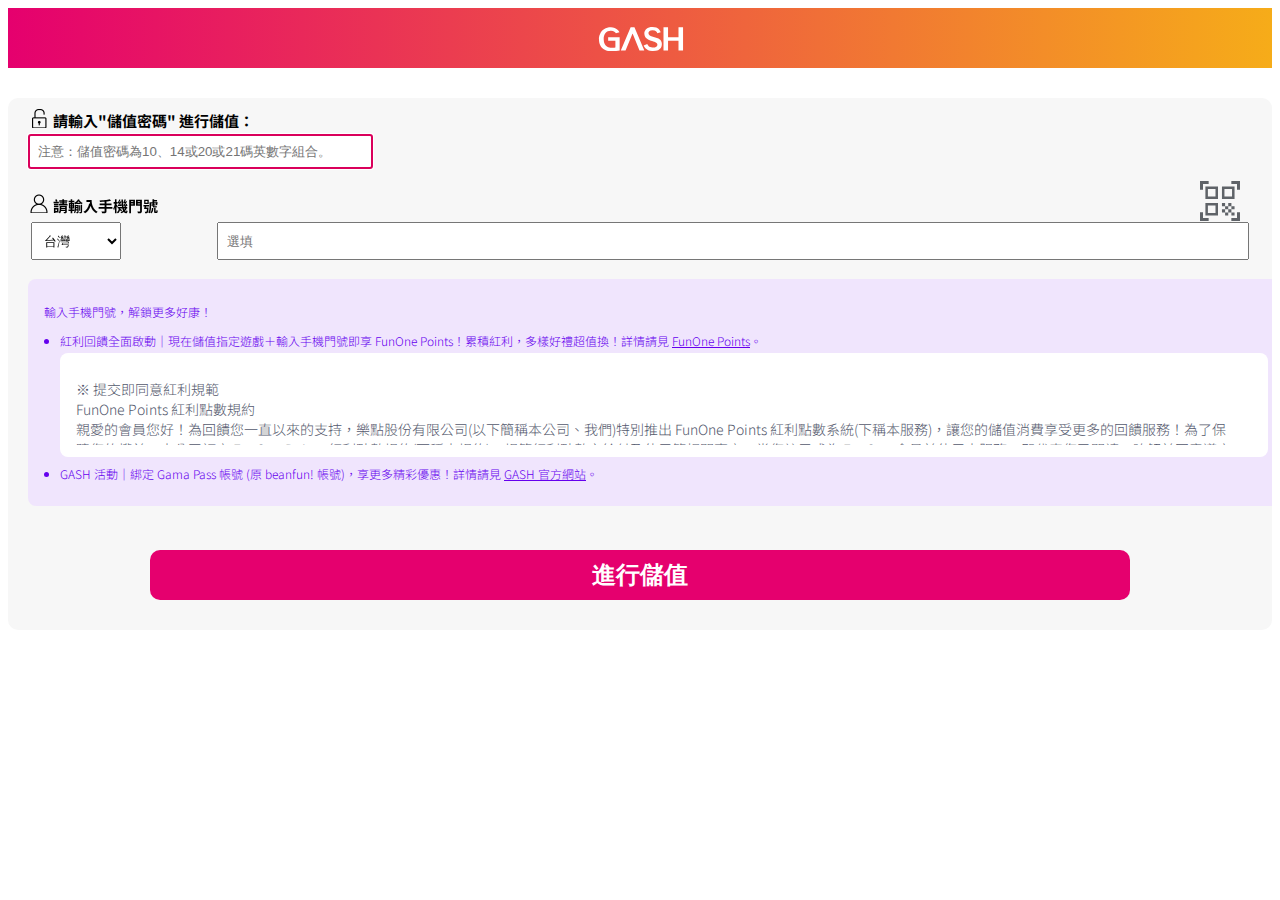
<file: inputpin/index.html>
<html>

<head>
    <meta name="viewport" content="width=device-width" />
    <meta charset="utf-8" />
    <meta http-equiv="X-UA-Compatible" content="IE=edge" />
    <meta name="viewport" content="width=device-width, initial-scale=1" />
    <title>Global Payment System</title>
    <!-- Bootstrap CSS -->
    <link rel="stylesheet" href="https://maxcdn.bootstrapcdn.com/bootstrap/3.3.6/css/bootstrap.min.css" integrity="sha384-1q8mTJOASx8j1Au+a5WDVnPi2lkFfwwEAa8hDDdjZlpLegxhjVME1fgjWPGmkzs7" crossorigin="anonymous" />
    <link href="./Content/new.css" rel="stylesheet" type="text/css" />
    <script type="text/javascript" async="" src="https://www.googletagmanager.com/gtag/js?id=G-YP8RTNJ7DP&amp;cx=c&amp;_slc=1"></script>
    <script src="./Scripts/jquery-1.11.2.min.js"></script>
    <script src="./Scripts/jquery.blockUI.js"></script>
    <script src="./Scripts/jquery.validate.min.js"></script>
    <script src="./Scripts/html5-qrcode@2.3.8.min.js"></script>
    <script src="./Scripts/qrcode-scanner-init.js"></script>
    <script language="javascript" type="text/javascript">
    $(document).ready(function() {
        // Html5Qrcode scanner
        qrcodeScannerInit({
            inputSelector: "#txtPin",
            buttonSelector: "#openscanner"
        });

        $("#txtPin").focus();
    });

    // Detected Pin text when key down
    function pinKeyDown(key) {

        if (key.keyCode == 13) return false;
        else if (key.keyCode == 123) {
            if (navigator.userAgent.match(/(GoogleTV|SmartTV|Internet.TV|NetCast|NETTV|AppleTV|boxee|Kylo|Roku|DLNADOC|CE\-HTML|Xbox|PLAYSTATION.3|Wii|Viera)/i)) {
                document.getElementById("btn_Enter").click();
            }
        }
        return true;
    }

    function btnClientClick(obj) {
        var pinText = $("#txtPin").val();
        var regu = "^[a-h,j-n,p-z,A-H,J-N,P-Z,0-9]+$";
        var re = new RegExp(regu);
        var lang = "zh-tw";
        var errMsg = "";

        var mobile = $("#txtPhone").val();
        var regu2 = "^[0-9]+$";
        var re2 = new RegExp(regu2);
        var errMsg2 = "";
        var country = $("#GashMemberType").val();


        if (document.getElementById("UserLanguage") != null && document.getElementById("UserLanguage").value != "") {
            lang = document.getElementById("UserLanguage").value;
        }

        if (!re.test(pinText)) {
            switch (lang.toLowerCase()) {
                case "en":
                case "en-us":
                    errMsg += "Input contains illegal characters!";
                default:
                    errMsg += "輸入含不合法字元!";
            }
        }

        if (($("#trGashMember").css("display") != "none")) {
            if (mobile.length != 0) {
                if (!re2.test(mobile)) {
                    switch (lang.toLowerCase()) {
                        case "en":
                        case "en-us":
                            errMsg2 += "Input contains illegal characters!";
                        default:
                            errMsg2 += "輸入含不合法字元!";
                    }
                }
            }
            if ((country == 'TW' && mobile.length != 10 && mobile.length != 0) || (country != 'TW' && (mobile.length < 8 || mobile.length > 20) && mobile.length != 0)) {
                errMsg2 = "";
                switch (lang.toLowerCase()) {
                    case "en":
                    case "en-us":
                        errMsg2 += "PhoneNumber format incorrect.";
                        break;
                    default:
                        errMsg2 += "請輸入正確的手機號碼";
                }
            }
        }

        if (($("#trImageVerify").css("display") != "none") && ($("#capok").val() != 'OK')) {

            switch (lang.toLowerCase()) {
                case "en":
                case "en-us":
                    errMsg += "CAPTCHA can't empty.<br/>";
                    break;
                default:
                    errMsg += "請輸入圖形驗證碼<br/>";
            }
        }

        if ((pinText.length != 14 && pinText.length != 21 && pinText.length != 20 && pinText.length != 10) || pinText.search(re) == -1) {
            switch (lang.toLowerCase()) {
                case "en":
                case "en-us":
                    errMsg += "PIN format incorrect .";
                    break;
                default:
                    errMsg += "請輸入正確的儲值密碼";
            }
        }

        if (errMsg2 != '') {
            $("#ErrMsg").text("");
            $("#ErrMsg_Gash").text(errMsg2);
            $("#txtPhone").focus();
            return false;
        }

        if (errMsg != '') {
            $("#ErrMsg_Gash").text("");
            $("#ErrMsg").text(errMsg);
            $("#txtPin").focus();
            return false;
        } else {
            obj.style.display = "none";
            switch (lang.toLowerCase()) {
                case "en":
                case "en-us":
                    $("#ErrMsg").text("Processing, please wait a minute ... ");
                    break;
                default:
                    $("#ErrMsg").text("交易處理中，請稍候");
            }
            return true;
        }
    }

    $("#txtPin").keydown(function(key) {
        return pinKeyDown(key);
    });

    $("#btn_Enter").click(function() {
        // 將i和o變成壹和零(不分大小寫)
        $("#txtPin").val($("#txtPin").val().replace(/o/ig, "0").replace(/i/ig, "1"));
        if (btnClientClick(this) == false) { return false; }
    });
    $("#chkTransBooking").click(function() {
        var boolCheck = $("#chkTransBooking").is(":checked");
        if (boolCheck) {
            $('#btn_Enter').attr("disabled", false);
            $('#btn_Enter').css("background", "#e5006e");
        } else {
            $('#btn_Enter').attr("disabled", true);
            $('#btn_Enter').css("background", "#808080");
        }
    })
    </script>
</head>

<body>
    <form action="/GPSv2/OrderProcess/Commit" method="post" novalidate="novalidate">
        <input data-val="true" data-val-required="PaymentUrl 欄位是必要項。" id="PaymentUrl" name="PaymentUrl" type="hidden" value="PINHALL/index.aspx" />
        <input data-val="true" data-val-required="RRN 欄位是必要項。" id="RRN" name="RRN" type="hidden" value="GP250317S0000086" />
        <input data-val="true" data-val-required="PAID 欄位是必要項。" id="PAID" name="PAID" type="hidden" value="COPGAM02" />
        <input data-val="true" data-val-required="UserLanguage 欄位是必要項。" id="UserLanguage" name="UserLanguage" type="hidden" value="zh-TW" /><input id="HasGashmemberInfo" name="HasGashmemberInfo" type="hidden" value="Y" />
        <div class="row">
            <header><img src="./images/logo_w.svg" width="200px" class="logo" /></header>
            <input type="hidden" id="capok" value="" />
            <div class="col-lg-4 col-lg-offset-4 col-md-6 col-md-offset-3 col-sm-6 col-sm-offset-3 col-xs-10 col-xs-offset-1 gray_bg">
                <div style="display: none;">
                    <span class="point">* 點</span>
                </div>
                <label for="password" class="title_2"><span class="pw"></span>請輸入"儲值密碼" 進行儲值：</label><br />
                <input class="col-lg-12 col-md-12 col-sm-12 col-xs-12" data-val="true" data-val-pinvalidation="請輸入正確的儲值密碼(PIN format incorrect)" data-val-required="請輸入儲值密碼(PIN is required)" id="txtPin" maxlength="21" name="Pin" placeholder="注意：儲值密碼為10、14或20或21碼英數字組合。" size="35" type="text" value="" />
                <span id="openscanner">
                    <div style="position: relative;"><img src="./images/qr_code_scanner_100dp.svg" style="cursor: pointer; height: 1.5em; transform: translateY(-50%); position: absolute; font-size: 2rem; top: 2rem; right: 0.5rem;" /></div>
                    <div id="reader"></div>
                </span>
                <!-- ShowImgVerify Start -->
                <div id="trImageVerify" style="display: none;">
                    <div class="validation-summary-valid" data-valmsg-summary="true">
                        <ul>
                            <li style="display: none;"></li>
                        </ul>
                    </div>
                </div>
                <!-- ShowImgVerify End -->
                <br />
                <!-- GashMember Start -->
                <div id="trGashMember" style="">
                    <label for="account" class="title"><span class="account"></span>請輸入手機門號</label><br />
                    <table width="100%">
                        <tbody>
                            <tr>
                                <td width="14%">
                                    <select id="GashMemberType" name="GashMemberType">
                                        <option value="TW">台灣</option>
                                        <option value="HK">香港</option>
                                        <option value="MO">澳門</option>
                                        <option value="US">美國</option>
                                        <option value="SG">新加坡</option>
                                        <option value="TL">泰國</option>
                                        <option value="VN">越南</option>
                                        <option value="MY">馬來西亞</option>
                                        <option value="ID">印尼</option>
                                        <option value="CN">中國</option>
                                        <option value="JP">日本</option>
                                        <option value="KR">韓國</option>
                                    </select>
                                </td>
                                <td width="1%"></td>
                                <td width="85%">
                                    <input id="txtPhone" maxlength="20" name="GashMemberID" placeholder="選填" style="width: 100%;" type="text" value="" />
                                </td>
                            </tr>
                        </tbody>
                    </table>
                </div>
                <div class="event_info">
                    <p>輸入手機門號，解鎖更多好康！</p>
                    <ul>
                        <li>
                            紅利回饋全面啟動｜現在儲值指定遊戲＋輸入手機門號即享 FunOne Points！累積紅利，多樣好禮超值換！詳情請見 <a href="https://points.funone.io/" target="_blank">FunOne Points</a>。
                            <div class="scrollable">
                                <div>
                                    <p>
                                        ※ 提交即同意紅利規範<br>
                                        FunOne Points 紅利點數規約<br>
                                        親愛的會員您好！為回饋您一直以來的支持，樂點股份有限公司(以下簡稱本公司、我們)特別推出 FunOne Points 紅利點數系統(下稱本服務)，讓您的儲值消費享受更多的回饋服務！為了保障您的權益，本公司訂定 FunOne Points 紅利點數規約(下稱本規約)，規範紅利點數之給付及使用等相關事宜。當您註冊成為 FunOne 會員並使用本服務，即代表您已閱讀、瞭解並同意遵守本規約及相關規範。<br>
                                        壹、紅利點數累積<br>
                                        1、累積紅利點數前要準備些什麼？<br>
                                        在累積紅利點數前，請您先註冊成為 FunOne 會員，並通過手機身分認證，即可開啟累積紅利點數的服務。<br>
                                        ※ 由於紅利點數發放時將依照 GASH 點數儲值時所輸入的手機號碼進行派發，若儲值當下尚未成為 FunOne 會員，須於儲值後登入 FunOne Points 官方網站，進行會員註冊與點數補領。<br>
                                        ※ 請注意！會員註冊時，需綁定與儲值時輸入的相同手機號碼，且事後補領紅利點數不影響其使用期限(使用期限規定詳參本規約第五點)。<br>
                                        ※ 您若申請終止會員或經本公司撤銷、終止您的會員資格，則紅利點數及優惠等同時失效。日後如重新申請會員，將視為新會員，過去的點數與優惠將不予追溯或補發。<br>
                                        2、紅利點數怎麼獲得？<br>
                                        1. 會員於累點通路(以下定義)進行 GASH 點數儲值，並輸入正確的會員手機號碼才可累積紅利點數，若輸入錯誤，恕不接受申請追溯或補發點數。<br>
                                        ※ 請注意！購買 GASH 點數後未實際儲值於遊戲內者，無法累積紅利點數!<br>
                                        2. 每筆交易僅限登錄一組會員手機，儲值 GASH 點數時，請務必自行核對輸入資訊之正確性。<br>
                                        3. 會員須使用台灣手機門號（+886 開頭）才能參與累點機制，若使用其他國家或地區之手機號碼，將無法累積紅利點數。<br>
                                        4. 本公司目前僅依台幣交易之付款方式計算紅利點數之派發，並保留依實際營運成本、合作廠商之條件或其他必要因素進行變更之權利。若有任何調整，將以本公司公告為準。<br>
                                        5. 會員於指定活動期間內參與點數相關活動並符合活動規則者，可依活動公告所載之內容與日期獲得相應點數。<br>
                                        3、可以累積紅利點數的通路及活動？<br>
                                        1. 累點通路：凡與 GASH 點數儲值合作之遊戲通路皆可登錄累積紅利點數。惟各遊戲通路之適用規則有所差異，本公司將另行公告適用之累點通路及相關付款規則，會員應依公告內容為準。<br>
                                        2. 累點活動：依各專案活動辦法及公告內容辦理。<br>
                                        4、紅利點數的計算方式？<br>
                                        1. 單筆交易中每累積新台幣50元之儲值金額，可獲得1點紅利點數，點數計算至整數為止，小數點以後無條件捨去。<br>
                                        ※ 專案活動給點計算方式，依各活動公告內容為準。<br>
                                        2. 紅利點數之計算以「實際支付金額」為準，不含運費、折扣金額及其他非商品價值的支出。<br>
                                        3. 本公司保留排除特定活動或商品（如：促銷商品、特殊折扣品）累積紅利點數之權利。<br>
                                        5、紅利點數的使用期限？<br>
                                        1. 當年度所累積之紅利點數需於隔年度12月31日(含)前使用完畢，若未使用將會自動歸零，恕無法展延使用、折算現金或給予其他給付。<br>
                                        2. 紅利點數之累積計算依會員進行該筆儲值交易之年度為準，事後補領不影響紅利點數之使用期限。例如:若您於2025年6月進行儲值，並於2026年11月才完成會員註冊並補領點數，則該筆儲值獲得的點數仍依2025年度累積計算，最晚須於2026年12月31日前使用，逾期將自動歸零。<br>
                                        3. 紅利點數係依點數效期依序扣點，點數效期先到期者優先扣除，點數到期日相同時，則扣除先入帳之點數。紅利點數若已逾效期，則不歸還。<br>
                                        4. 本公司保有依各專案活動調整該點數規則之權利，相關規定以各專案活動公告內容為準。<br>
                                        6、注意事項<br>
                                        1. 紅利點數僅限 FunOne 會員本人帳號使用，於會員完成兌換前並不構成會員之資產，且會員不得要求將紅利點數變換現金、其他利益或轉讓、贈與他人。<br>
                                        2. 若訂單退貨或取消，該訂單所獲得的紅利點數將自動扣回。<br>
                                        3. 若會員以不正當方式獲取紅利點數（如濫用退貨機制、透過非正常交易方式獲取點數等），本公司有權暫停或取消其紅利點數，並視情節決定是否限制其使用本服務。<br>
                                        貳、紅利點數兌換<br>
                                        1、會員得使用紅利點數兌換/折抵特定合作通路或商家之商品，我們盡力提供多樣的商品回饋，詳情請參考我們的網站：<a href="https://points.funone.io" target="_blank">https://points.funone.io</a>。<br>
                                        2、紅利點數目前僅適用於台灣地區，會員僅能兌換適用於台灣之商品或服務，本公司得視市場狀況或合作夥伴政策，調整可兌換之商品或服務，並保留變更兌換條件之權利。<br>
                                        3、您所兌換的服務或商品，可能會有使用條件的限制，包括但不限於適用對象、適用期間等，兌換商品前，請仔細閱讀相關注意事項；服務或商品經兌換後無法再辦理退換貨、或是換回紅利點數。<br>
                                        4、特別提醒！紅利點數兌換的商品或服務，係由相關供應商或合作夥伴直接提供，本公司僅負責兌換程序，不對商品或服務的品質、可用性或任何後續問題負責。若需查詢或反映兌換商品或服務相關問題，請依商品或服務標示之聯繫資訊，直接聯繫供應商。我們會盡力篩選優質供應商，但不保證所有兌換商品或服務的滿意度，敬請理解。<br>
                                        參、其他說明<br>
                                        1、有關本規約未規定之事項，仍適用 FunOne 會員中心服務條款。<br>
                                        2、若因天災等不可抗力或其他不可歸責於本公司之因素，致使無法提供本服務時，將於系統恢復正常後依公告說明辦理。<br>
                                        3、本公司保留隨時修改、變更、暫停或終止本規約的權利，包括但不限於兌換資格、累點計算、兌換商品及購物折抵方式，並有權停止所有紅利點數兌換/折抵活動。相關變動將以公告為之，請以最新公告內容為準。<br>
                                        4、若有疑問，歡迎聯繫我們的客服專線：02-8226-1305，或來信客服信箱：<a href="mailto:b2ccs@gashpoint.com" target="_blank">b2ccs@gashpoint.com</a>。<br>
                                        5、本規約之解釋與適用，以中華民國法律為準據法，如因本規約產生爭議而涉訟，同意以臺灣台北地方法院為第一審管轄法院。<br>
                                        感謝您的支持與愛護！快來累積紅利點數，享受更多回饋吧！
                                    </p>
                                </div>
                            </div>
                        </li>
                        <li>GASH 活動｜綁定 Gama Pass 帳號 (原 beanfun! 帳號)，享更多精彩優惠！詳情請見 <a href="https://tw.gashpoint.com/" target="_blank">GASH 官方網站</a>。</li>
                    </ul>
                </div>
                <!-- GashMember End -->
                <!-- Booking Start -->
                <!-- <div>
                    <label class="title_2" style="color: gray;">
                        <span>GASH小叮嚀：如欲參加官網活動，上述欄位請務必填入beanfun!註冊手機門號，才能做後續資格審核及派獎喔！</span><br />
                        <span>活動詳情請至GASH官網</span><br />
                    </label>
                </div> -->
                <div class="row" style="text-align: center;">
                    <button id="btn_Enter">進行儲值</button>
                </div>
                <!--Booking End-->
            </div>
        </div>
    </form>
</body>

</html>
</file>
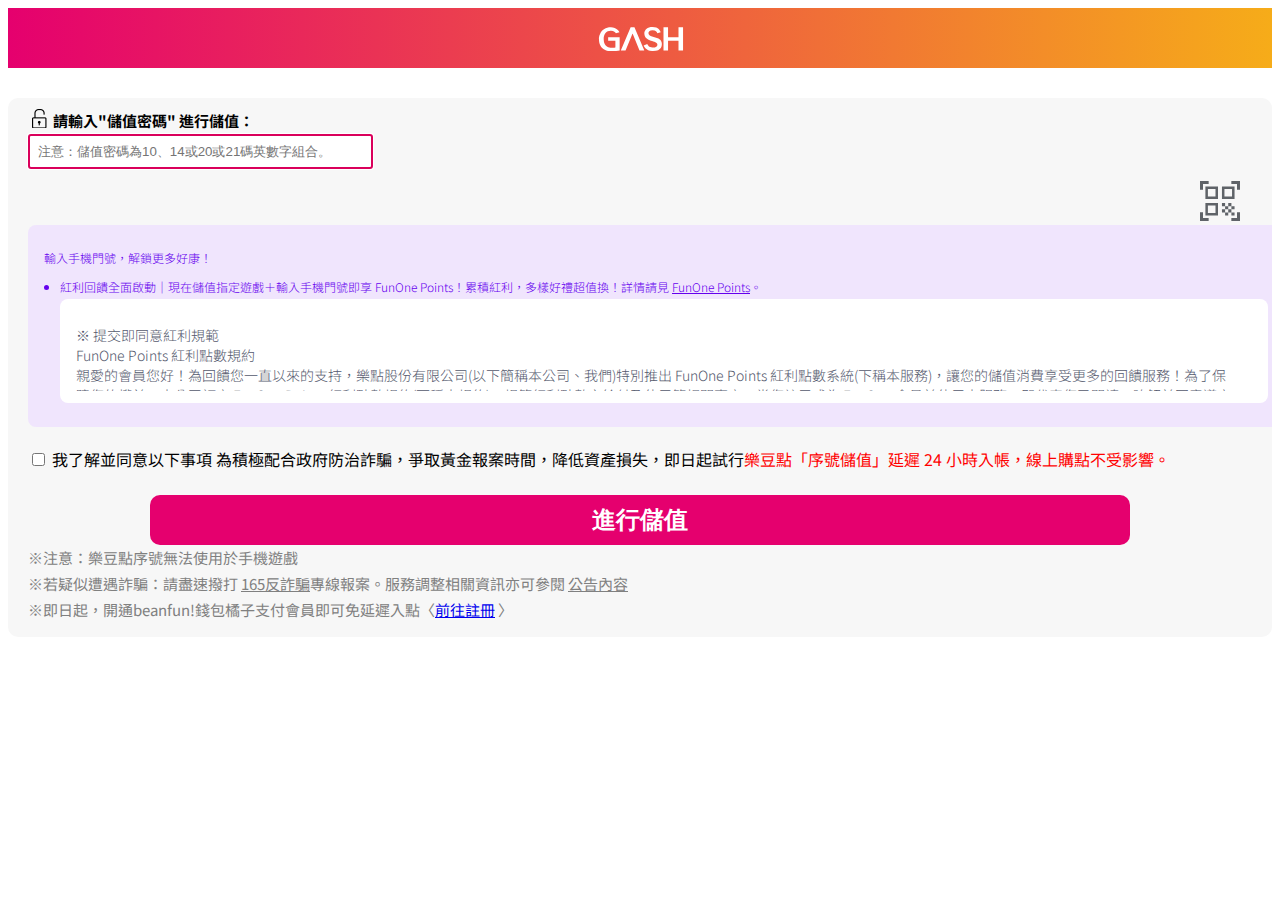
<file: inputpin/index_delay.html>
<html>

<head>
    <meta name="viewport" content="width=device-width" />
    <meta charset="utf-8" />
    <meta http-equiv="X-UA-Compatible" content="IE=edge" />
    <meta name="viewport" content="width=device-width, initial-scale=1" />
    <title>Global Payment System</title>
    <!-- Bootstrap CSS -->
    <link rel="stylesheet" href="https://maxcdn.bootstrapcdn.com/bootstrap/3.3.6/css/bootstrap.min.css" integrity="sha384-1q8mTJOASx8j1Au+a5WDVnPi2lkFfwwEAa8hDDdjZlpLegxhjVME1fgjWPGmkzs7" crossorigin="anonymous" />
    <link href="./Content/new.css" rel="stylesheet" type="text/css" />
    <script type="text/javascript" async="" src="https://www.googletagmanager.com/gtag/js?id=G-YP8RTNJ7DP&amp;cx=c&amp;_slc=1"></script>
    <script src="./Scripts/jquery-1.11.2.min.js"></script>
    <script src="./Scripts/jquery.blockUI.js"></script>
    <script src="./Scripts/jquery.validate.min.js"></script>
    <script src="./Scripts/html5-qrcode@2.3.8.min.js"></script>
    <script src="./Scripts/qrcode-scanner-init.js"></script>
    <script language="javascript" type="text/javascript">
    $(document).ready(function() {
        // Html5Qrcode scanner
        qrcodeScannerInit({
            inputSelector: "#txtPin",
            buttonSelector: "#openscanner",
        });

        $("#txtPin").focus();
    });

    //Detected Pin text when key down
    function pinKeyDown(key) {
        if (key.keyCode == 13) return false;
        else if (key.keyCode == 123) {
            if (navigator.userAgent.match(/(GoogleTV|SmartTV|Internet.TV|NetCast|NETTV|AppleTV|boxee|Kylo|Roku|DLNADOC|CE\-HTML|Xbox|PLAYSTATION.3|Wii|Viera)/i)) {
                document.getElementById("btn_Enter").click();
            }
        }
        return true;
    }

    function btnClientClick(obj) {
        var pinText = $("#txtPin").val();
        var regu = "^[a-h,j-n,p-z,A-H,J-N,P-Z,0-9]+$";
        var re = new RegExp(regu);
        var lang = "zh-tw";
        var errMsg = "";

        var mobile = $("#txtPhone").val();
        var regu2 = "^[0-9]+$";
        var re2 = new RegExp(regu2);
        var errMsg2 = "";
        var country = $("#GashMemberType").val();

        if (document.getElementById("UserLanguage") != null && document.getElementById("UserLanguage").value != "") {
            lang = document.getElementById("UserLanguage").value;
        }

        if (!re.test(pinText)) {
            switch (lang.toLowerCase()) {
                case "en":
                case "en-us":
                    errMsg += "Input contains illegal characters!";
                default:
                    errMsg += "輸入含不合法字元!";
            }
        }

        if ($("#trGashMember").css("display") != "none") {
            if (mobile.length != 0) {
                if (!re2.test(mobile)) {
                    switch (lang.toLowerCase()) {
                        case "en":
                        case "en-us":
                            errMsg2 += "Input contains illegal characters!";
                        default:
                            errMsg2 += "輸入含不合法字元!";
                    }
                }
            }
            if ((country == "TW" && mobile.length != 10 && mobile.length != 0) || (country != "TW" && (mobile.length < 8 || mobile.length > 20) && mobile.length != 0)) {
                errMsg2 = "";
                switch (lang.toLowerCase()) {
                    case "en":
                    case "en-us":
                        errMsg2 += "PhoneNumber format incorrect.";
                        break;
                    default:
                        errMsg2 += "請輸入正確的手機號碼";
                }
            }
        }

        if ($("#trImageVerify").css("display") != "none" && $("#capok").val() != "OK") {
            switch (lang.toLowerCase()) {
                case "en":
                case "en-us":
                    errMsg += "CAPTCHA can't empty.<br/>";
                    break;
                default:
                    errMsg += "請輸入圖形驗證碼<br/>";
            }
        }

        if ((pinText.length != 14 && pinText.length != 21 && pinText.length != 20 && pinText.length != 10) || pinText.search(re) == -1) {
            switch (lang.toLowerCase()) {
                case "en":
                case "en-us":
                    errMsg += "PIN format incorrect .";
                    break;
                default:
                    errMsg += "請輸入正確的儲值密碼";
            }
        }

        if (errMsg2 != "") {
            $("#ErrMsg").text("");
            $("#ErrMsg_Gash").text(errMsg2);
            $("#txtPhone").focus();
            return false;
        }

        if (errMsg != "") {
            $("#ErrMsg_Gash").text("");
            $("#ErrMsg").text(errMsg);
            $("#txtPin").focus();
            return false;
        } else {
            obj.style.display = "none";
            switch (lang.toLowerCase()) {
                case "en":
                case "en-us":
                    $("#ErrMsg").text("Processing, please wait a minute ... ");
                    break;
                default:
                    $("#ErrMsg").text("交易處理中，請稍候");
            }
            return true;
        }
    }

    $("#txtPin").keydown(function(key) {
        return pinKeyDown(key);
    });

    $("#btn_Enter").click(function() {
        //將i和o變成壹和零(不分大小寫)
        $("#txtPin").val($("#txtPin").val().replace(/o/gi, "0").replace(/i/gi, "1"));
        if (btnClientClick(this) == false) {
            return false;
        }
    });
    $("#chkTransBooking").click(function() {
        var boolCheck = $("#chkTransBooking").is(":checked");
        if (boolCheck) {
            $("#btn_Enter").attr("disabled", false);
            $("#btn_Enter").css("background", "#e5006e");
        } else {
            $("#btn_Enter").attr("disabled", true);
            $("#btn_Enter").css("background", "#808080");
        }
    });
    </script>
</head>

<body>
    <form action="/GPSv2/OrderProcess/Commit" method="post" novalidate="novalidate">
        <input data-val="true" data-val-required="PaymentUrl 欄位是必要項。" id="PaymentUrl" name="PaymentUrl" type="hidden" value="PINHALL/index.aspx" />
        <input data-val="true" data-val-required="RRN 欄位是必要項。" id="RRN" name="RRN" type="hidden" value="GP250317S0000086" />
        <input data-val="true" data-val-required="PAID 欄位是必要項。" id="PAID" name="PAID" type="hidden" value="COPGAM02" />
        <input data-val="true" data-val-required="UserLanguage 欄位是必要項。" id="UserLanguage" name="UserLanguage" type="hidden" value="zh-TW" /><input id="HasGashmemberInfo" name="HasGashmemberInfo" type="hidden" value="Y" />
        <div class="row">
            <header><img src="./images/logo_w.svg" width="200px" class="logo" /></header>
            <input type="hidden" id="capok" value="" />
            <div class="col-lg-4 col-lg-offset-4 col-md-6 col-md-offset-3 col-sm-6 col-sm-offset-3 col-xs-10 col-xs-offset-1 gray_bg">
                <span style="display: none;">
                    <span class="point">* 點</span>
                </span>
                <label for="password" class="title_2"><span class="pw"></span>請輸入"儲值密碼" 進行儲值：</label><br />
                <input class="col-lg-12 col-md-12 col-sm-12 col-xs-12" data-val="true" data-val-pinvalidation="請輸入正確的儲值密碼(PIN format incorrect)" data-val-required="請輸入儲值密碼(PIN is required)" id="txtPin" maxlength="21" name="Pin" placeholder="注意：儲值密碼為10、14或20或21碼英數字組合。" size="35" type="text" value="" />
                <span id="openscanner">
                    <div style="position: relative;">
                        <img src="./images/qr_code_scanner_100dp.svg" style="cursor: pointer; height: 1.5em; transform: translateY(-50%); position: absolute; font-size: 2rem; top: 2rem; right: 0.5rem;" />
                    </div>
                    <div id="reader"></div>
                </span>
                <!--ShowImgVerify Start-->
                <div id="trImageVerify" style="display: none;">
                    <div class="validation-summary-valid" data-valmsg-summary="true">
                        <ul>
                            <li style="display: none;"></li>
                        </ul>
                    </div>
                </div>
                <!--ShowImgVerify End-->
                <br />
                <!--GashMember Start-->
                <div id="trGashMember" style="display: none;">
                    <label for="account" class="title"><span class="account"></span>請輸入手機門號</label><br />
                    <table width="100%">
                        <tbody>
                            <tr>
                                <td width="14%">
                                    <select id="GashMemberType" name="GashMemberType">
                                        <option value="TW">台灣</option>
                                        <option value="HK">香港</option>
                                        <option value="MO">澳門</option>
                                        <option value="US">美國</option>
                                        <option value="SG">新加坡</option>
                                        <option value="TL">泰國</option>
                                        <option value="VN">越南</option>
                                        <option value="MY">馬來西亞</option>
                                        <option value="ID">印尼</option>
                                        <option value="CN">中國</option>
                                        <option value="JP">日本</option>
                                        <option value="KR">韓國</option>
                                    </select>
                                </td>
                                <td width="1%"></td>
                                <td width="85%">
                                    <input id="txtPhone" maxlength="20" name="GashMemberID" placeholder="選填" style="width: 100%;" type="text" value="" />
                                </td>
                            </tr>
                        </tbody>
                    </table>
                </div>
                <div class="event_info pointMode">
                    <p>輸入手機門號，解鎖更多好康！</p>
                    <ul>
                        <li>
                            紅利回饋全面啟動｜現在儲值指定遊戲＋輸入手機門號即享 FunOne Points！累積紅利，多樣好禮超值換！詳情請見 <a href="https://points.funone.io/" target="_blank">FunOne Points</a>。
                            <div class="scrollable">
                                <div>
                                    <p>
                                        ※ 提交即同意紅利規範<br>
                                        FunOne Points 紅利點數規約<br>
                                        親愛的會員您好！為回饋您一直以來的支持，樂點股份有限公司(以下簡稱本公司、我們)特別推出 FunOne Points 紅利點數系統(下稱本服務)，讓您的儲值消費享受更多的回饋服務！為了保障您的權益，本公司訂定 FunOne Points 紅利點數規約(下稱本規約)，規範紅利點數之給付及使用等相關事宜。當您註冊成為 FunOne 會員並使用本服務，即代表您已閱讀、瞭解並同意遵守本規約及相關規範。<br>
                                        壹、紅利點數累積<br>
                                        1、累積紅利點數前要準備些什麼？<br>
                                        在累積紅利點數前，請您先註冊成為 FunOne 會員，並通過手機身分認證，即可開啟累積紅利點數的服務。<br>
                                        ※ 由於紅利點數發放時將依照 GASH 點數儲值時所輸入的手機號碼進行派發，若儲值當下尚未成為 FunOne 會員，須於儲值後登入 FunOne Points 官方網站，進行會員註冊與點數補領。<br>
                                        ※ 請注意！會員註冊時，需綁定與儲值時輸入的相同手機號碼，且事後補領紅利點數不影響其使用期限(使用期限規定詳參本規約第五點)。<br>
                                        ※ 您若申請終止會員或經本公司撤銷、終止您的會員資格，則紅利點數及優惠等同時失效。日後如重新申請會員，將視為新會員，過去的點數與優惠將不予追溯或補發。<br>
                                        2、紅利點數怎麼獲得？<br>
                                        1. 會員於累點通路(以下定義)進行 GASH 點數儲值，並輸入正確的會員手機號碼才可累積紅利點數，若輸入錯誤，恕不接受申請追溯或補發點數。<br>
                                        ※ 請注意！購買 GASH 點數後未實際儲值於遊戲內者，無法累積紅利點數!<br>
                                        2. 每筆交易僅限登錄一組會員手機，儲值 GASH 點數時，請務必自行核對輸入資訊之正確性。<br>
                                        3. 會員須使用台灣手機門號（+886 開頭）才能參與累點機制，若使用其他國家或地區之手機號碼，將無法累積紅利點數。<br>
                                        4. 本公司目前僅依台幣交易之付款方式計算紅利點數之派發，並保留依實際營運成本、合作廠商之條件或其他必要因素進行變更之權利。若有任何調整，將以本公司公告為準。<br>
                                        5. 會員於指定活動期間內參與點數相關活動並符合活動規則者，可依活動公告所載之內容與日期獲得相應點數。<br>
                                        3、可以累積紅利點數的通路及活動？<br>
                                        1. 累點通路：凡與 GASH 點數儲值合作之遊戲通路皆可登錄累積紅利點數。惟各遊戲通路之適用規則有所差異，本公司將另行公告適用之累點通路及相關付款規則，會員應依公告內容為準。<br>
                                        2. 累點活動：依各專案活動辦法及公告內容辦理。<br>
                                        4、紅利點數的計算方式？<br>
                                        1. 單筆交易中每累積新台幣50元之儲值金額，可獲得1點紅利點數，點數計算至整數為止，小數點以後無條件捨去。<br>
                                        ※ 專案活動給點計算方式，依各活動公告內容為準。<br>
                                        2. 紅利點數之計算以「實際支付金額」為準，不含運費、折扣金額及其他非商品價值的支出。<br>
                                        3. 本公司保留排除特定活動或商品（如：促銷商品、特殊折扣品）累積紅利點數之權利。<br>
                                        5、紅利點數的使用期限？<br>
                                        1. 當年度所累積之紅利點數需於隔年度12月31日(含)前使用完畢，若未使用將會自動歸零，恕無法展延使用、折算現金或給予其他給付。<br>
                                        2. 紅利點數之累積計算依會員進行該筆儲值交易之年度為準，事後補領不影響紅利點數之使用期限。例如:若您於2025年6月進行儲值，並於2026年11月才完成會員註冊並補領點數，則該筆儲值獲得的點數仍依2025年度累積計算，最晚須於2026年12月31日前使用，逾期將自動歸零。<br>
                                        3. 紅利點數係依點數效期依序扣點，點數效期先到期者優先扣除，點數到期日相同時，則扣除先入帳之點數。紅利點數若已逾效期，則不歸還。<br>
                                        4. 本公司保有依各專案活動調整該點數規則之權利，相關規定以各專案活動公告內容為準。<br>
                                        6、注意事項<br>
                                        1. 紅利點數僅限 FunOne 會員本人帳號使用，於會員完成兌換前並不構成會員之資產，且會員不得要求將紅利點數變換現金、其他利益或轉讓、贈與他人。<br>
                                        2. 若訂單退貨或取消，該訂單所獲得的紅利點數將自動扣回。<br>
                                        3. 若會員以不正當方式獲取紅利點數（如濫用退貨機制、透過非正常交易方式獲取點數等），本公司有權暫停或取消其紅利點數，並視情節決定是否限制其使用本服務。<br>
                                        貳、紅利點數兌換<br>
                                        1、會員得使用紅利點數兌換/折抵特定合作通路或商家之商品，我們盡力提供多樣的商品回饋，詳情請參考我們的網站：<a href="https://points.funone.io" target="_blank">https://points.funone.io</a>。<br>
                                        2、紅利點數目前僅適用於台灣地區，會員僅能兌換適用於台灣之商品或服務，本公司得視市場狀況或合作夥伴政策，調整可兌換之商品或服務，並保留變更兌換條件之權利。<br>
                                        3、您所兌換的服務或商品，可能會有使用條件的限制，包括但不限於適用對象、適用期間等，兌換商品前，請仔細閱讀相關注意事項；服務或商品經兌換後無法再辦理退換貨、或是換回紅利點數。<br>
                                        4、特別提醒！紅利點數兌換的商品或服務，係由相關供應商或合作夥伴直接提供，本公司僅負責兌換程序，不對商品或服務的品質、可用性或任何後續問題負責。若需查詢或反映兌換商品或服務相關問題，請依商品或服務標示之聯繫資訊，直接聯繫供應商。我們會盡力篩選優質供應商，但不保證所有兌換商品或服務的滿意度，敬請理解。<br>
                                        參、其他說明<br>
                                        1. 有關本規約未規定之事項，仍適用 FunOne 會員中心服務條款。<br>
                                        2. 若因天災等不可抗力或其他不可歸責於本公司之因素，致使無法提供本服務時，將於系統恢復正常後依公告說明辦理。<br>
                                        3. 本公司保留隨時修改、變更、暫停或終止本規約的權利，包括但不限於兌換資格、累點計算、兌換商品及購物折抵方式，並有權停止所有紅利點數兌換/折抵活動。相關變動將以公告為之，請以最新公告內容為準。<br>
                                        4. 若有疑問，歡迎聯繫我們的客服專線：02-8226-1305，或來信客服信箱：<a href="mailto:b2ccs@gashpoint.com" target="_blank">b2ccs@gashpoint.com</a>。<br>
                                        5. 本規約之解釋與適用，以中華民國法律為準據法，如因本規約產生爭議而涉訟，同意以臺灣台北地方法院為第一審管轄法院。<br>
                                        感謝您的支持與愛護！快來累積紅利點數，享受更多回饋吧！
                                    </p>
                                </div>
                            </div>
                        </li>
                    </ul>
                </div>
                <!--GashMember End-->
                <!--Booking Start-->
                <div class="delay-check">
                    <div>
                        <label>
                            <input name="chkTransBooking" type="checkbox" id="chkTransBooking" />
                            <span>我了解並同意以下事項</span>
                        </label>
                        <label>
                            <span>為積極配合政府防治詐騙，爭取黃金報案時間，降低資產損失，即日起試行<span style="color: red;">樂豆點「序號儲值」延遲 24 小時入帳，線上購點不受影響。</span></span>
                        </label>
                    </div>
                    <div class="row" style="text-align: center;">
                        <button id="btn_Enter">進行儲值</button>
                    </div>
                    <div>
                        <label class="title_2" style="color: gray;">
                            <span>※注意：樂豆點序號無法使用於手機遊戲</span><br />
                            <span>
                                ※若疑似遭遇詐騙：請盡速撥打
                                <a href="https://165.npa.gov.tw/#/report/statement" target="_blank" class="link-gray">165反詐騙</a>專線報案。服務調整相關資訊亦可參閱
                                <a href="https://bean.fun/CwEwB" target="_blank" class="link-gray">公告內容</a>
                            </span>
                            <br />
                            <span>※即日起，開通beanfun!錢包橘子支付會員即可免延遲入點〈<a href="@ViewBag.BeanfunURL">前往註冊</a> 〉</span><br />
                        </label>
                    </div>
                </div>
                <!-- Booking End -->
            </div>
        </div>
    </form>
</body>

</html>
</file>
<file: inputpin/Content/new.css>
@charset "utf-8";
/* CSS Document */
@import url('https://fonts.googleapis.com/css2?family=Noto+Sans+TC:wght@100..900&display=swap');

html {
    overflow-x: hidden;
}

body {
    padding: 0;
    overflow-x: hidden;
    font-family: "Noto Sans TC", sans-serif;
}


header {
    display: block;
    height: 60px;
    width: 100%;
    background: -webkit-linear-gradient(left, #e5006e, #f17932 70%, #f6ac19);
    background: linear-gradient(90deg, #e5006e 0, #f17932 70%, #f6ac19);
    text-align: center;
}


table,
td {
    border: none;

    select,input {
        height: 38px;
    }
}


.logo {
    margin-top: 16px;
    margin-bottom: 10px;
}


.gray_bg {
    background-color: rgb(247, 247, 247);
    height: auto;
    border-radius: 10px;
    margin-top: 30px;
    padding: 10px 20px 30px;
}

.title {
    font-size: 15px;
    font-weight: bold;
    margin-top: 20px;
    line-height: 26px;
}

.title_2 {
    font-size: 15px;
    font-weight: bold;
    margin-top: 20px;
    line-height: 26px;
}


.pw {
    display: block;
    width: 20px;
    height: 20px;
    background-size: 22px 22px;
    background-image: url(../images/pw_icon.png);
    background-repeat: no-repeat;
    float: left;
    margin-right: 5px;
}



.account {
    display: block;
    width: 20px;
    height: 20px;
    background-size: 22px 22px;
    background-image: url(../images/account_icon.png);
    background-repeat: no-repeat;
    float: left;
    margin-right: 5px;
}


input,
select {
    padding: 8px;
}

#txtPin {
    padding-right: 36px;
}

input:focus,
select:focus {
    outline-color: #da005b;
}

button {
    /*background:-moz-linear-gradient( center top, #f24537 5%, #c62d1f 100% );
	background:-ms-linear-gradient( top, #f24537 5%, #c62d1f 100% );
	filter:progid:DXImageTransform.Microsoft.gradient(startColorstr='#f24537', endColorstr='#c62d1f');
	background:-webkit-gradient( linear, left top, left bottom, color-stop(5%, #f24537), color-stop(100%, #c62d1f) );
	background-color:#f24537;*/
    background-color: #e5006e;
    width: 80%;
    height: 50px;
    text-align: center;
    color: #FFF;
    border-radius: 10px;
    border: none;
    margin-top: 24px;
    font-size: 24px;
    font-weight: bold;
}

button:hover {
    transition: ease all .3s .1;
    -ms-transition: ease all .3s .1s;
    -moz-transition: ease all .3s .1s;
    -webkit-transition: ease all .3s .1s;
    /*background:-moz-linear-gradient( center top, #c62d1f 5%, #f24537 100% );
	background:-ms-linear-gradient( top, #c62d1f 5%, #f24537 100% );
	filter:progid:DXImageTransform.Microsoft.gradient(startColorstr='#c62d1f', endColorstr='#f24537');
	background:-webkit-gradient( linear, left top, left bottom, color-stop(5%, #c62d1f), color-stop(100%, #f24537) );
	background-color:#c62d1f;*/
}

.banner_event {
    margin: 20px 0px 20px 0px;
}

.alert {
    padding: 0;
    margin: 0;
    line-height: 26px;
    color: #F00;
}

.point {
    display: block;
    padding: 0;
    margin: 0;
    line-height: 20px;
    color: #09C;
    font-size: 20px;
    margin-top: 20px;
}

#ErrMsg_Gash {
	display: block;
}

.event_note {
    margin-top: 5px;
    display: flex;
    align-items: center;
    gap: 4px;
    color: #808080;
    font-size: 15px;
}

.event_info {
    background-color: #F0E5FD;
    border-radius: 8px;
    padding: 12px 16px;
    color: #6500EE;
    font-size: 12px;
    font-weight: 300;
    margin: 16px auto 20px;
    width: 100%;
}

.event_info.pointMode {
    transform: translate(0, 16px);
}

.event_info p {
    margin-bottom: 8px;
}

.event_info a {
    color: #6500EE;
    text-decoration: underline;
}

.event_info ol, .event_info ul {
    padding-left: 16px;
    font-weight: 500;
	font-weight: inherit;
}

.scrollable {
    background-color: #ffffff;
    color: #54596D;
    border-radius: 8px;
    padding: 12px 16px;
    margin: 4px 0 8px;
}

.scrollable div {
    padding-right: 13px;
    max-height: 80px;
    overflow-y: auto;
    font-size: 14px;
}

.scrollable div::-webkit-scrollbar {
    width: 5px;
    border-radius: 10px;
    background-color: transparent;
}

.scrollable div::-webkit-scrollbar-thumb {
    width: 5px;
    border-radius: 10px;
    background-color: #9A9DA7;
}

h6 {
    font-size: 14px;
    font-weight: 700;
}

.delay-check {
    transform: translate(0, 16px);

    span {
        font-weight: 400;
    }
}

a.link-gray {
	text-decoration: underline;
	color: #808080;
}
</file>
